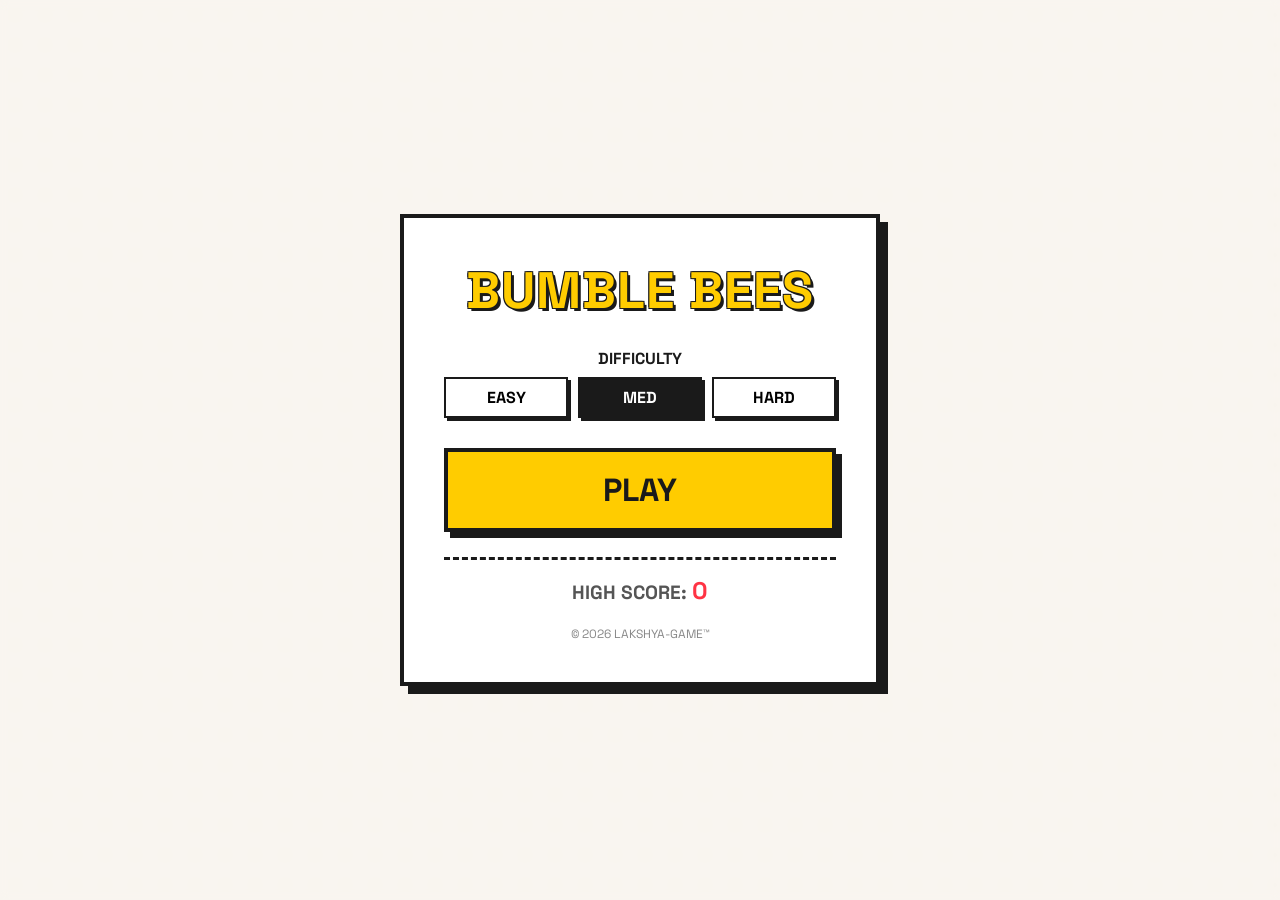
<file: index.html>
<!DOCTYPE html>
<html lang="en">
<head>
    <meta charset="UTF-8">
    <meta name="viewport" content="width=device-width, initial-scale=1.0, maximum-scale=1.0, user-scalable=no">
    <title>Bumble bEEs</title>
    
    <!-- PWA & Mobile Fullscreen Meta Tags -->
    <link rel="manifest" href="manifest.json">
    <meta name="theme-color" content="#f9f6f0">
    <meta name="mobile-web-app-capable" content="yes">
    <meta name="apple-mobile-web-app-capable" content="yes">
    <meta name="apple-mobile-web-app-status-bar-style" content="black-translucent">
    <link rel="apple-touch-icon" href="raven.png">
    
    <!-- Modern gaming typography -->
    <link rel="preconnect" href="https://fonts.googleapis.com">
    <link rel="preconnect" href="https://fonts.gstatic.com" crossorigin>
    <link href="https://fonts.googleapis.com/css2?family=Outfit:wght@400;600;800&family=Space+Grotesk:wght@400;700;900&display=swap" rel="stylesheet">
    <link rel="stylesheet" href="style.css">
</head>
<body>
    <!-- Game Canvas Layer -->
    <canvas id="collisionCanvas"></canvas>
    <canvas id="canvas1"></canvas>
    
    <!-- UI Layer -->
    <div id="ui-container">
        
        <!-- MAIN MENU -->
        <div id="main-menu" class="overlay-screen active">
            <div class="menu-card retro-card text-center">
                <header class="menu-header">
                    <h1 class="retro-title">Bumble bEEs</h1>
                </header>
                

                <div class="form-row">
                    <label class="retro-label">DIFFICULTY</label>
                    <div class="difficulty-select">
                        <button class="diff-btn retro-btn-sm" data-diff="easy">EASY</button>
                        <button class="diff-btn retro-btn-sm active" data-diff="medium">MED</button>
                        <button class="diff-btn retro-btn-sm" data-diff="hard">HARD</button>
                    </div>
                </div>
                
                <div class="form-row">
                    <button id="main-play-btn" class="retro-btn big-play-btn">PLAY</button>
                </div>
                
                <div class="high-score-display">
                    <span class="hs-label">HIGH SCORE: </span>
                    <span id="menu-high-score" class="hs-val">0</span>
                </div>
                
                <div class="copyright-notice" style="margin-top: 20px; font-size: 0.75rem; color: #888; font-family: 'Space Grotesk', sans-serif;">
                    &copy; 2026 LAKSHYA-GAME&trade;
                </div>
            </div>
        </div>

        <!-- MODE SELECTION SCREEN -->
        <div id="mode-screen" class="overlay-screen">
            <div class="menu-card retro-card text-center animate-zoom">
                <h2 class="retro-subtitle">SELECT MODE</h2>
                <div class="button-stack">
                    <button class="mode-start-btn retro-btn yellow-btn" data-mode="timeAttack">60s LIMIT</button>
                    <button class="mode-start-btn retro-btn red-btn" data-mode="survival">3 LIVES</button>
                    <button id="cancel-mode-btn" class="retro-btn default-btn" style="margin-top: 15px;">BACK</button>
                </div>
            </div>
        </div>
        
        <!-- IN-GAME HUD -->
        <div id="game-hud" class="hud-container hidden">
            <div class="hud-left">
                <span class="hud-player-name" id="hud-name-display">Hunter</span>
                <span class="hud-score-box">SCORE: <span id="hud-score" class="score-val">0</span></span>
            </div>
            
            <div class="hud-center">
                <div id="hud-survival-lives" class="lives-container">
                    <span class="heart icon-glow" data-life="1">❤️</span>
                    <span class="heart icon-glow" data-life="2">❤️</span>
                    <span class="heart icon-glow" data-life="3">❤️</span>
                </div>
                <div id="hud-time-attack" class="timer-container hidden">
                    <span class="timer-icon">⏱️</span>
                    <div class="timer-bar-bg">
                        <div id="hud-timer-fill" class="timer-bar-fill"></div>
                    </div>
                    <span id="hud-timer-text" class="timer-text">60s</span>
                </div>
            </div>
            
            <div class="hud-right">
                <button id="sound-toggle-btn" class="icon-btn retro-icon-btn" title="Toggle Sound">🔊</button>
                <button id="pause-game-btn" class="icon-btn retro-icon-btn" title="Pause Game">⏸️</button>
            </div>
        </div>
        
        <!-- PAUSE SCREEN -->
        <div id="pause-screen" class="overlay-screen">
            <div class="menu-card retro-card text-center">
                <h2 class="retro-subtitle">PAUSED</h2>
                <div class="button-stack">
                    <button id="resume-game-btn" class="retro-btn yellow-btn">RESUME</button>
                    <button id="restart-game-btn" class="retro-btn default-btn">RESTART</button>
                    <button id="quit-game-btn" class="retro-btn red-btn">MAIN MENU</button>
                </div>
            </div>
        </div>
        
        <!-- GAME OVER SCREEN -->
        <div id="game-over-screen" class="overlay-screen">
            <div class="menu-card retro-card text-center animate-zoom">
                <div class="game-over-header">
                    <h1 class="retro-title" id="game-over-title">GAME OVER</h1>
                    <p class="subtitle" id="game-over-message" style="color: #333;">Well tried!</p>
                </div>
                
                <div class="summary-grid retro-summary">
                    <div class="summary-item">
                        <span class="summary-lbl">FINAL SCORE</span>
                        <span class="summary-val" id="summary-score">0</span>
                    </div>
                    <div class="summary-item">
                        <span class="summary-lbl">ACCURACY</span>
                        <span class="summary-val" id="summary-accuracy">0%</span>
                    </div>
                    <div class="summary-item">
                        <span class="summary-lbl">HITS / SHOTS</span>
                        <span class="summary-val" id="summary-ratio">0 / 0</span>
                    </div>
                    <div class="summary-item">
                        <span class="summary-lbl">MODE</span>
                        <span class="summary-val" id="summary-mode">Survival</span>
                    </div>
                </div>
                
                <div id="new-high-score-badge" class="high-score-badge hidden">
                    ⭐ NEW HIGH SCORE! ⭐
                </div>
                
                <div class="button-stack">
                    <button id="game-over-restart-btn" class="retro-btn yellow-btn">START AGAIN</button>
                    <button id="game-over-menu-btn" class="retro-btn default-btn">MAIN MENU</button>
                </div>
            </div>
        </div>
        
    </div>
    

    <script src="script.js"></script>
</body>
</html>
</file>
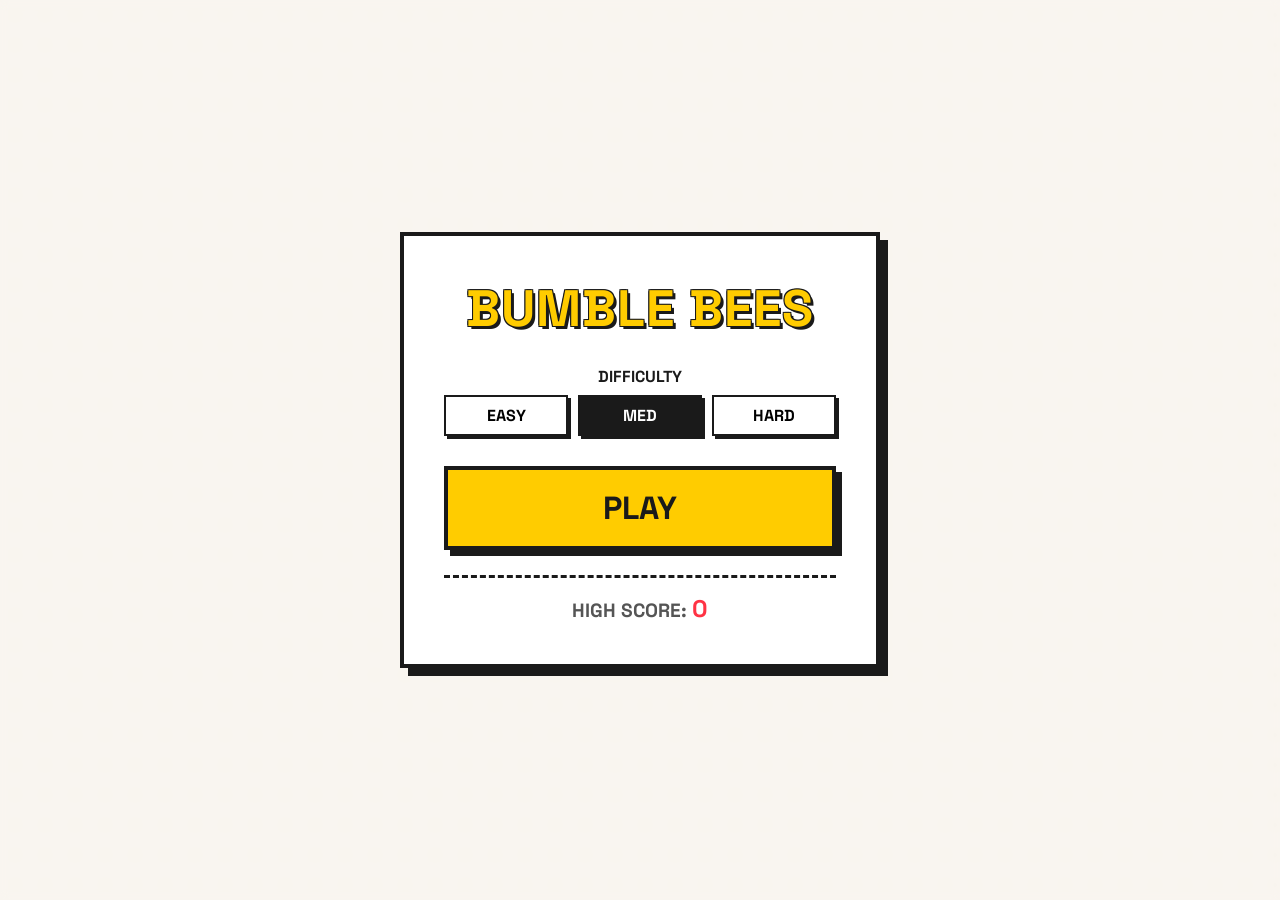
<file: intex.html>
<!DOCTYPE html>
<html lang="en">
<head>
    <meta charset="UTF-8">
    <meta name="viewport" content="width=device-width, initial-scale=1.0, maximum-scale=1.0, user-scalable=no">
    <title>Bumble bEEs</title>
    
    <!-- PWA & Mobile Fullscreen Meta Tags -->
    <link rel="manifest" href="manifest.json">
    <meta name="theme-color" content="#f9f6f0">
    <meta name="mobile-web-app-capable" content="yes">
    <meta name="apple-mobile-web-app-capable" content="yes">
    <meta name="apple-mobile-web-app-status-bar-style" content="black-translucent">
    <link rel="apple-touch-icon" href="raven.png">
    
    <!-- Modern gaming typography -->
    <link rel="preconnect" href="https://fonts.googleapis.com">
    <link rel="preconnect" href="https://fonts.gstatic.com" crossorigin>
    <link href="https://fonts.googleapis.com/css2?family=Outfit:wght@400;600;800&family=Space+Grotesk:wght@400;700;900&display=swap" rel="stylesheet">
    <link rel="stylesheet" href="style.css">
</head>
<body>
    <!-- Game Canvas Layer -->
    <canvas id="collisionCanvas"></canvas>
    <canvas id="canvas1"></canvas>
    
    <!-- UI Layer -->
    <div id="ui-container">
        
        <!-- MAIN MENU -->
        <div id="main-menu" class="overlay-screen active">
            <div class="menu-card retro-card text-center">
                <header class="menu-header">
                    <h1 class="retro-title">Bumble bEEs</h1>
                </header>
                

                <div class="form-row">
                    <label class="retro-label">DIFFICULTY</label>
                    <div class="difficulty-select">
                        <button class="diff-btn retro-btn-sm" data-diff="easy">EASY</button>
                        <button class="diff-btn retro-btn-sm active" data-diff="medium">MED</button>
                        <button class="diff-btn retro-btn-sm" data-diff="hard">HARD</button>
                    </div>
                </div>
                
                <div class="form-row">
                    <button id="main-play-btn" class="retro-btn big-play-btn">PLAY</button>
                </div>
                
                <div class="high-score-display">
                    <span class="hs-label">HIGH SCORE: </span>
                    <span id="menu-high-score" class="hs-val">0</span>
                </div>
            </div>
        </div>

        <!-- MODE SELECTION SCREEN -->
        <div id="mode-screen" class="overlay-screen">
            <div class="menu-card retro-card text-center animate-zoom">
                <h2 class="retro-subtitle">SELECT MODE</h2>
                <div class="button-stack">
                    <button class="mode-start-btn retro-btn yellow-btn" data-mode="timeAttack">60s LIMIT</button>
                    <button class="mode-start-btn retro-btn red-btn" data-mode="survival">5 LIVES</button>
                    <button id="cancel-mode-btn" class="retro-btn default-btn" style="margin-top: 15px;">BACK</button>
                </div>
            </div>
        </div>
        
        <!-- IN-GAME HUD -->
        <div id="game-hud" class="hud-container hidden">
            <div class="hud-left">
                <span class="hud-player-name" id="hud-name-display">Hunter</span>
                <span class="hud-score-box">SCORE: <span id="hud-score" class="score-val">0</span></span>
            </div>
            
            <div class="hud-center">
                <div id="hud-survival-lives" class="lives-container">
                    <span class="heart icon-glow" data-life="1">❤️</span>
                    <span class="heart icon-glow" data-life="2">❤️</span>
                    <span class="heart icon-glow" data-life="3">❤️</span>
                    <span class="heart icon-glow" data-life="4">❤️</span>
                    <span class="heart icon-glow" data-life="5">❤️</span>
                </div>
                <div id="hud-time-attack" class="timer-container hidden">
                    <span class="timer-icon">⏱️</span>
                    <div class="timer-bar-bg">
                        <div id="hud-timer-fill" class="timer-bar-fill"></div>
                    </div>
                    <span id="hud-timer-text" class="timer-text">60s</span>
                </div>
            </div>
            
            <div class="hud-right">
                <button id="sound-toggle-btn" class="icon-btn retro-icon-btn" title="Toggle Sound">🔊</button>
                <button id="pause-game-btn" class="icon-btn retro-icon-btn" title="Pause Game">⏸️</button>
            </div>
        </div>
        
        <!-- PAUSE SCREEN -->
        <div id="pause-screen" class="overlay-screen">
            <div class="menu-card retro-card text-center">
                <h2 class="retro-subtitle">PAUSED</h2>
                <div class="button-stack">
                    <button id="resume-game-btn" class="retro-btn yellow-btn">RESUME</button>
                    <button id="restart-game-btn" class="retro-btn default-btn">RESTART</button>
                    <button id="quit-game-btn" class="retro-btn red-btn">MAIN MENU</button>
                </div>
            </div>
        </div>
        
        <!-- GAME OVER SCREEN -->
        <div id="game-over-screen" class="overlay-screen">
            <div class="menu-card retro-card text-center animate-zoom">
                <div class="game-over-header">
                    <h1 class="retro-title" id="game-over-title">GAME OVER</h1>
                    <p class="subtitle" id="game-over-message" style="color: #333;">Well tried!</p>
                </div>
                
                <div class="summary-grid retro-summary">
                    <div class="summary-item">
                        <span class="summary-lbl">FINAL SCORE</span>
                        <span class="summary-val" id="summary-score">0</span>
                    </div>
                    <div class="summary-item">
                        <span class="summary-lbl">ACCURACY</span>
                        <span class="summary-val" id="summary-accuracy">0%</span>
                    </div>
                    <div class="summary-item">
                        <span class="summary-lbl">HITS / SHOTS</span>
                        <span class="summary-val" id="summary-ratio">0 / 0</span>
                    </div>
                    <div class="summary-item">
                        <span class="summary-lbl">MODE</span>
                        <span class="summary-val" id="summary-mode">Survival</span>
                    </div>
                </div>
                
                <div id="new-high-score-badge" class="high-score-badge hidden">
                    ⭐ NEW HIGH SCORE! ⭐
                </div>
                
                <div class="button-stack">
                    <button id="game-over-restart-btn" class="retro-btn yellow-btn">START AGAIN</button>
                    <button id="game-over-menu-btn" class="retro-btn default-btn">MAIN MENU</button>
                </div>
            </div>
        </div>
        
    </div>
    
    <script src="script.js"></script>
</body>
</html>
</file>
<file: style.css>
/* Retro Light Color & Design Variables */
:root {
    --bg-light: #f9f6f0;
    --card-bg: #ffffff;
    --border-color: #1a1a1a;
    --primary-red: #ff3344;
    --primary-red-hover: #e6192b;
    --primary-yellow: #ffcc00;
    --primary-yellow-hover: #e6b800;
    --text-main: #1a1a1a;
    --text-muted: #555555;
    --font-heading: 'Space Grotesk', sans-serif;
    --font-body: 'Outfit', sans-serif;
}

/* Base resets & styles */
* {
    box-sizing: border-box;
    margin: 0;
    padding: 0;
    user-select: none;
}

body {
    background: var(--bg-light);
    /* Subtle retro dot pattern or just solid light */
    background-image: radial-gradient(#e5e0d8 2px, transparent 2px);
    background-size: 30px 30px;
    width: 100vw;
    height: 100vh;
    overflow: hidden;
    color: var(--text-main);
    font-family: var(--font-body);
    touch-action: none;
    -webkit-user-select: none;
}

/* Canvas layers */
canvas {
    position: absolute;
    left: 0;  
    top: 0;
    width: 100vw;
    height: 100vh;
    z-index: 1;
}

#collisionCanvas {
    opacity: 0;
    pointer-events: none;
    z-index: 0;
}

/* Floating HUD & Overlays Layer */
#ui-container {
    position: absolute;
    left: 0;
    top: 0;
    width: 100vw;
    height: 100vh;
    z-index: 10;
    pointer-events: none;
}

/* Generic Overlay Screen */
.overlay-screen {
    position: absolute;
    left: 0;
    top: 0;
    width: 100%;
    height: 100%;
    display: flex;
    justify-content: center;
    align-items: center;
    background: rgba(249, 246, 240, 0.7);
    backdrop-filter: blur(4px);
    -webkit-backdrop-filter: blur(4px);
    opacity: 0;
    pointer-events: none;
    transition: opacity 0.2s ease;
    overflow-y: auto;
    padding: 20px 0;
}

.overlay-screen.active {
    opacity: 1;
    pointer-events: auto;
}

.hidden {
    display: none !important;
}

/* Retro Card Styling */
.retro-card {
    background: var(--card-bg);
    border: 4px solid var(--border-color);
    box-shadow: 8px 8px 0px var(--border-color);
    padding: 40px;
    width: 90%;
    max-width: 480px;
    transition: transform 0.2s ease;
    margin: auto;
}

.overlay-screen.active .retro-card {
    transform: scale(1);
}

/* Text Styling */
.retro-title {
    font-family: var(--font-heading);
    font-size: 3.2rem;
    font-weight: 900;
    color: var(--primary-yellow);
    text-shadow: 3px 3px 0px var(--border-color), -1px -1px 0 var(--border-color), 1px -1px 0 var(--border-color), -1px 1px 0 var(--border-color), 1px 1px 0 var(--border-color);
    margin-bottom: 25px;
    letter-spacing: 1px;
    text-transform: uppercase;
}

.retro-subtitle {
    font-family: var(--font-heading);
    font-size: 2rem;
    font-weight: 800;
    color: var(--primary-red);
    text-shadow: 2px 2px 0px var(--border-color);
    margin-bottom: 20px;
}

.retro-label {
    display: block;
    font-family: var(--font-heading);
    font-size: 1rem;
    font-weight: 700;
    color: var(--text-main);
    margin-bottom: 8px;
    text-transform: uppercase;
}

.form-row {
    margin-bottom: 20px;
}

/* Retro Buttons */
.retro-btn {
    font-family: var(--font-heading);
    font-size: 1.2rem;
    font-weight: 800;
    text-transform: uppercase;
    padding: 12px 24px;
    border: 3px solid var(--border-color);
    background: #ffffff;
    color: var(--text-main);
    cursor: pointer;
    box-shadow: 4px 4px 0px var(--border-color);
    transition: all 0.1s ease;
    width: 100%;
}

.retro-btn:active {
    transform: translate(4px, 4px);
    box-shadow: 0px 0px 0px var(--border-color);
}

.yellow-btn {
    background: var(--primary-yellow);
}
.yellow-btn:hover {
    background: var(--primary-yellow-hover);
}

.red-btn {
    background: var(--primary-red);
    color: white;
}
.red-btn:hover {
    background: var(--primary-red-hover);
}

.default-btn:hover {
    background: #f0f0f0;
}

.big-play-btn {
    font-size: 2rem;
    padding: 18px 24px;
    background: var(--primary-yellow);
    box-shadow: 6px 6px 0px var(--border-color);
    border-width: 4px;
    margin-top: 10px;
}
.big-play-btn:hover {
    background: var(--primary-yellow-hover);
}
.big-play-btn:active {
    transform: translate(6px, 6px);
    box-shadow: 0px 0px 0px var(--border-color);
}

/* Small Selection Buttons */
.difficulty-select, .skin-select {
    display: flex;
    justify-content: center;
    gap: 10px;
}

.retro-btn-sm {
    font-family: var(--font-heading);
    font-size: 1rem;
    font-weight: 700;
    padding: 8px 16px;
    border: 2px solid var(--border-color);
    background: #ffffff;
    cursor: pointer;
    box-shadow: 3px 3px 0px var(--border-color);
    flex: 1;
    transition: all 0.1s ease;
}

.retro-btn-sm:active {
    transform: translate(3px, 3px);
    box-shadow: 0px 0px 0px var(--border-color);
}

.retro-btn-sm.active {
    background: var(--text-main);
    color: #ffffff;
}

.button-stack {
    display: flex;
    flex-direction: column;
    gap: 15px;
}

/* High Score Display */
.high-score-display {
    margin-top: 25px;
    padding-top: 15px;
    border-top: 3px dashed var(--border-color);
    font-family: var(--font-heading);
    font-size: 1.2rem;
    font-weight: 800;
}

.hs-label {
    color: var(--text-muted);
}

.hs-val {
    color: var(--primary-red);
    font-size: 1.5rem;
}

/* HUD Styling */
.hud-container {
    position: absolute;
    top: 0;
    left: 0;
    width: 100vw;
    height: 70px;
    background: #ffffff;
    border-bottom: 4px solid var(--border-color);
    display: flex;
    justify-content: space-between;
    align-items: center;
    padding: 0 30px;
    pointer-events: auto;
    box-shadow: 0 4px 0px rgba(0,0,0,0.1);
}

.hud-left, .hud-right, .hud-center {
    display: flex;
    align-items: center;
    gap: 20px;
}

.hud-player-name {
    font-family: var(--font-heading);
    font-weight: 800;
    font-size: 1.2rem;
    color: var(--text-main);
    display: none; /* Hidden for now per design simplification */
}

.hud-score-box {
    font-family: var(--font-heading);
    font-size: 1.4rem;
    font-weight: 800;
}

.score-val {
    color: var(--primary-red);
}

.retro-icon-btn {
    background: var(--primary-yellow);
    border: 2px solid var(--border-color);
    box-shadow: 2px 2px 0px var(--border-color);
    width: 40px;
    height: 40px;
    font-size: 1.2rem;
    border-radius: 0;
    cursor: pointer;
}
.retro-icon-btn:active {
    transform: translate(2px, 2px);
    box-shadow: 0 0 0 var(--border-color);
}

/* Survival Hearts */
.lives-container {
    display: flex;
    gap: 8px;
}

.heart {
    font-size: 1.5rem;
    transition: all 0.2s ease;
}

.heart.lost {
    opacity: 0.3;
    filter: grayscale(1);
    transform: scale(0.8);
}

/* Time Attack Bar */
.timer-container {
    display: flex;
    align-items: center;
    gap: 10px;
    width: 200px;
}

.timer-icon {
    font-size: 1.2rem;
}

.timer-bar-bg {
    flex: 1;
    height: 14px;
    background: #e0e0e0;
    border: 2px solid var(--border-color);
}

.timer-bar-fill {
    width: 100%;
    height: 100%;
    background: var(--primary-yellow);
    transition: width 0.1s linear, background 0.3s ease;
}

.timer-text {
    font-family: var(--font-heading);
    font-weight: 800;
    width: 35px;
}

/* Summary Grid */
.retro-summary {
    display: grid;
    grid-template-columns: 1fr 1fr;
    gap: 10px;
    margin-bottom: 20px;
    border: 3px solid var(--border-color);
    background: #f9f9f9;
    padding: 15px;
}

.summary-item {
    display: flex;
    flex-direction: column;
}

.summary-lbl {
    font-size: 0.8rem;
    font-weight: 700;
    color: var(--text-muted);
}

.summary-val {
    font-family: var(--font-heading);
    font-weight: 800;
    font-size: 1.2rem;
    color: var(--text-main);
}

.high-score-badge {
    background: var(--primary-yellow);
    border: 2px solid var(--border-color);
    padding: 8px;
    font-weight: 800;
    font-family: var(--font-heading);
    margin-bottom: 15px;
    box-shadow: 2px 2px 0 var(--border-color);
}

.text-center {
    text-align: center;
}

.animate-zoom {
    animation: zoomIn 0.2s ease forwards;
}

@keyframes zoomIn {
    from { opacity: 0; transform: scale(0.9); }
    to { opacity: 1; transform: scale(1); }
}

/* Floating Elements */
.hit-popup {
    position: absolute;
    pointer-events: none;
    font-family: var(--font-heading);
    font-size: 1.8rem;
    font-weight: 900;
    color: var(--primary-yellow);
    text-shadow: 2px 2px 0 var(--border-color);
    animation: floatUpAndFade 0.6s cubic-bezier(0.25, 0.46, 0.45, 0.94) forwards;
    z-index: 100;
}

.hit-popup.miss {
    color: var(--primary-red);
}

@keyframes floatUpAndFade {
    0% { opacity: 1; transform: translate(-50%, -50%) translateY(0) scale(0.8); }
    50% { opacity: 1; transform: translate(-50%, -50%) translateY(-20px) scale(1.2); }
    100% { opacity: 0; transform: translate(-50%, -50%) translateY(-40px) scale(0.9); }
}

.screen-shake {
    animation: shake 0.15s linear 2;
}

@keyframes shake {
    0% { transform: translate(2px, 1px); }
    25% { transform: translate(-2px, -1px); }
    50% { transform: translate(1px, 2px); }
    75% { transform: translate(-1px, -2px); }
    100% { transform: translate(1px, 1px); }
}

/* Mobile Optimization */
@media (max-width: 600px) {
    .retro-title {
        font-size: 2.2rem;
        margin-bottom: 15px;
    }
    .retro-subtitle {
        font-size: 1.5rem;
    }
    .retro-card {
        padding: 20px;
        width: 95%;
    }
    .big-play-btn {
        font-size: 1.5rem;
        padding: 12px 20px;
    }
    .hud-container {
        padding: 0 10px;
        height: 60px;
    }
    .hud-left, .hud-right, .hud-center {
        gap: 10px;
    }
    .hud-score-box {
        font-size: 1.1rem;
    }
    .timer-container {
        width: 120px;
    }
    .timer-text {
        font-size: 0.9rem;
    }
    .heart {
        font-size: 1.2rem;
    }
    .retro-icon-btn {
        width: 32px;
        height: 32px;
        font-size: 1rem;
    }
}



/* Short screen height optimization */
@media (max-height: 520px) {
    .retro-card {
        padding: 20px;
    }
    .retro-title {
        font-size: 2.2rem;
        margin-bottom: 10px;
    }
    .form-row {
        margin-bottom: 10px;
    }
    .high-score-display {
        margin-top: 15px;
        padding-top: 10px;
    }
    .copyright-notice {
        margin-top: 10px !important;
    }
    .button-stack {
        gap: 8px;
    }
    .retro-subtitle {
        font-size: 1.5rem;
        margin-bottom: 10px;
    }
}
</file>
